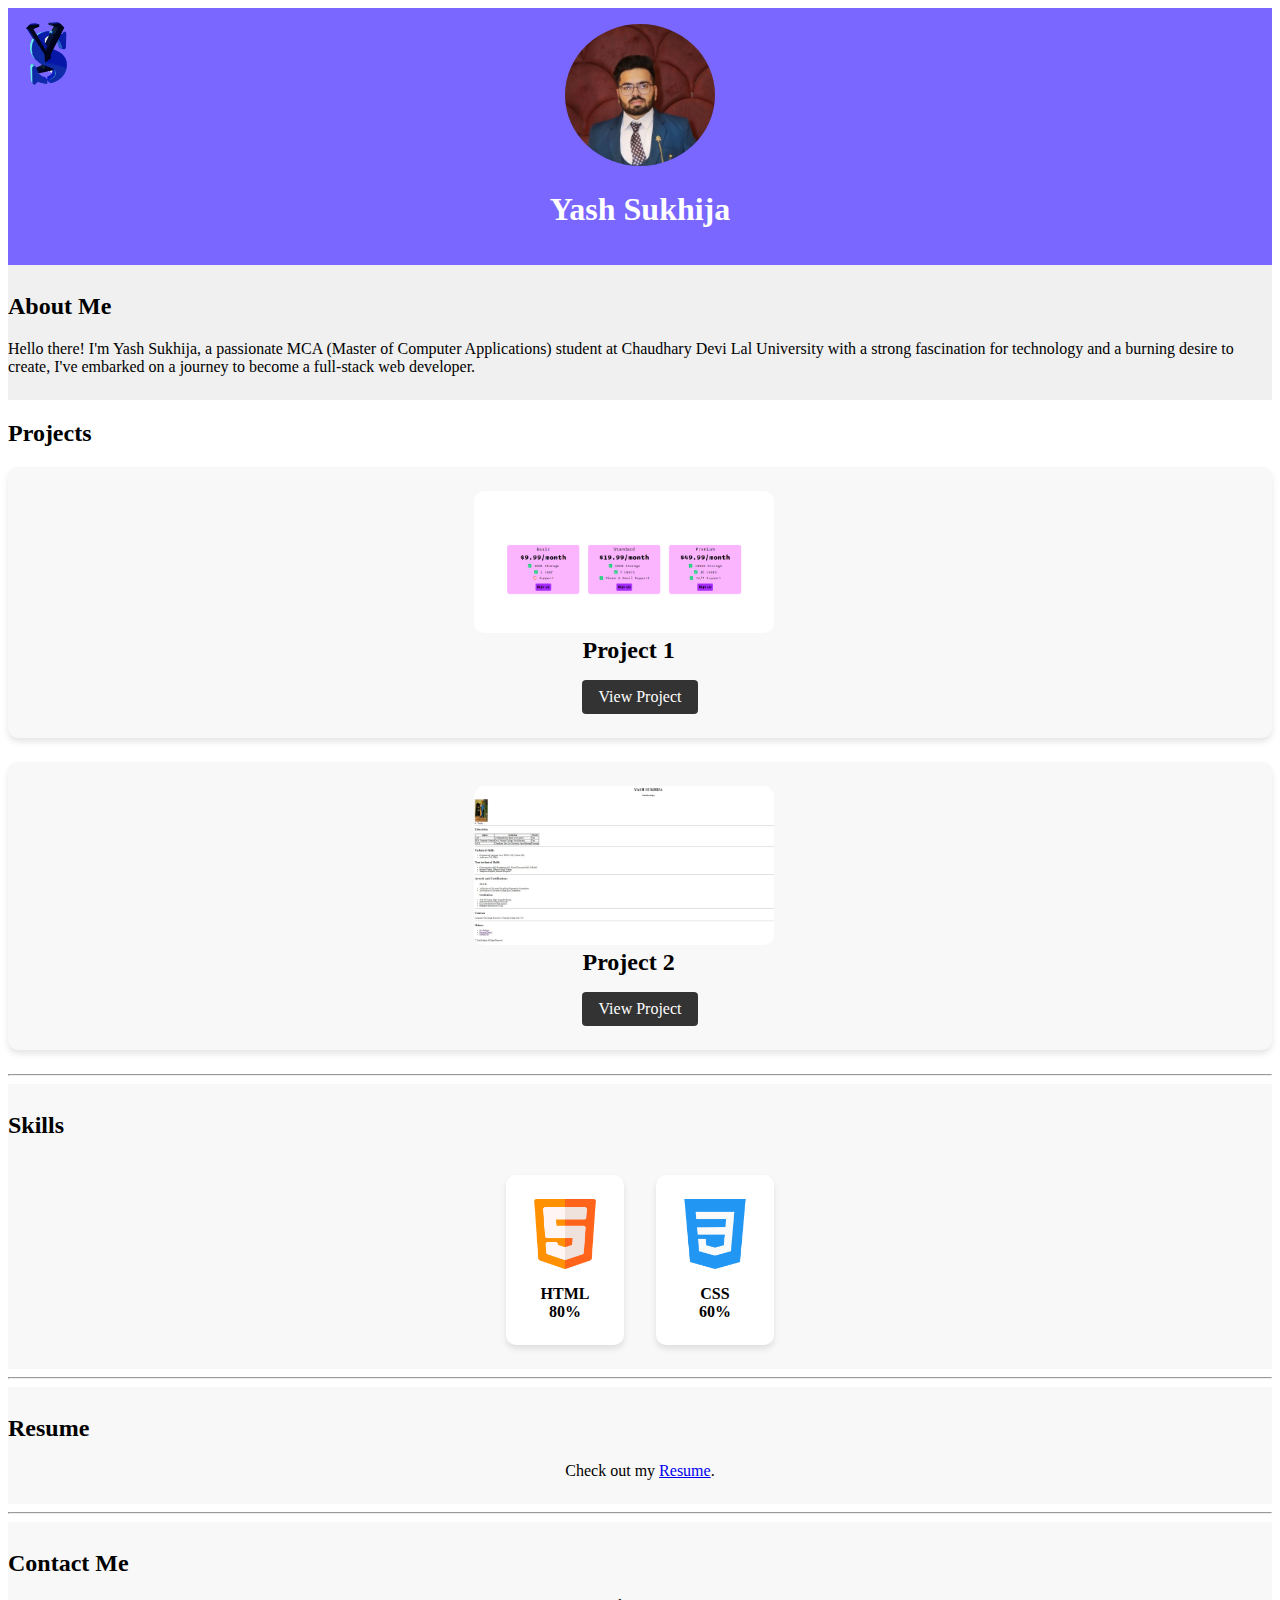
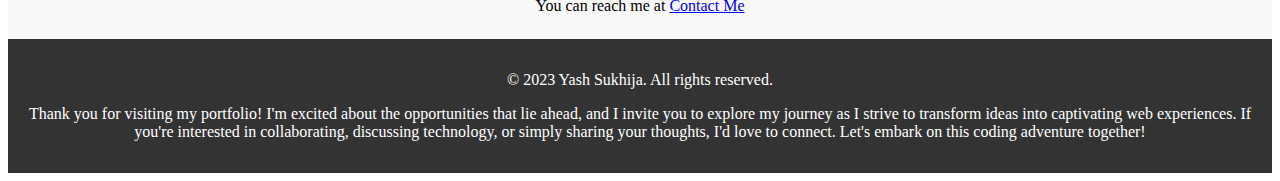
<file: index.html>
<!DOCTYPE html>
<html lang="en">

<head>
    <meta charset="UTF-8">
    <meta name="viewport" content="width=device-width, initial-scale=1.0">
    <link rel="stylesheet" href="styles.css">
    <title>Your Name - Portfolio</title>
</head>

<body>
    <header id="header">
        <div class="container">
            <img src="ys.png" alt="Logo" class="logo">
            <img src="yashu.jpg" alt="Your Name" class="profile">
            <h1>Yash Sukhija</h1>
        </div>
    </header>

    <section id="about">
        <div class="container">
            <div class="bio">
                <h2>About Me</h2>
                <p>Hello there! I'm Yash Sukhija, a passionate MCA (Master of Computer Applications) student at
                    Chaudhary Devi Lal University with a strong fascination for technology and a burning desire to
                    create, I've embarked on a journey to become a full-stack web developer.</p>
            </div>
        </div>
    </section>

    <section id="projects">
        <div class="container">
            <h2>Projects</h2>
            <div class="project">
                <div class="project-image">
                    <img src="pricing project ss.png" alt="Project 1">
                </div>
                <div class="project-details">
                    <h3>Project 1</h3>
                    <a href="price list project.html" target="_blank">View Project</a>
                </div>
            </div>
            <div class="project">
                <div class="project-image">
                    <img src="resumeSS.jpg" alt="Project 2">
                </div>
                <div class="project-details">
                    <h3>Project 2</h3>
                    
                    <a href="resume.html" target="_blank">View Project</a>
                </div>
            </div>
            <!-- Add your project showcases here -->
        </div>
    </section>
<hr>
    <section id="skills">
        <div class="container">
            <h2>Skills</h2>
            <div class="skills-list">
                <div class="skill">
                    <img src="HTML Img.png" alt="HTML">
                    <p>HTML</p>
                    <p>80%</p>
                </div>

                <div class="skill">
                    <img src="CSS img.png" alt="CSS">
                    <p>CSS</p>
                    <p>60%</p>
                </div>
                <!-- Add your skills here -->
            </div>
    </section>
    <hr>

    <section id="resume">
        <div class="container">
            <h2>Resume</h2>
            <p>Check out my <a
                    href="https://drive.google.com/file/d/1ppmjEpK-KtCc-FpNjGwJ9ryBvbw_Bv8W/view?usp=drive_link"
                    target="_blank">Resume</a>.</p>
            <div class="resume-preview">
            </div>
        </div>
    </section>
<hr>
    <section id="contact">
        <div class="container">
            <h2>Contact Me</h2>
            <p>You can reach me at <a href="contact.html">Contact Me</a></p>
        </div>
    </section>

    <footer id="footer">
        <div class="container">
            <p>&copy; 2023 Yash Sukhija. All rights reserved.</p>
            <p>Thank you for visiting my portfolio! I'm excited about the opportunities that lie ahead, and I invite you
                to explore my journey as I strive to transform ideas into captivating web experiences. If you're
                interested in collaborating, discussing technology, or simply sharing your thoughts, I'd love to
                connect. Let's embark on this coding adventure together!</p>
        </div>
    </footer>
</body>

</html>
</file>
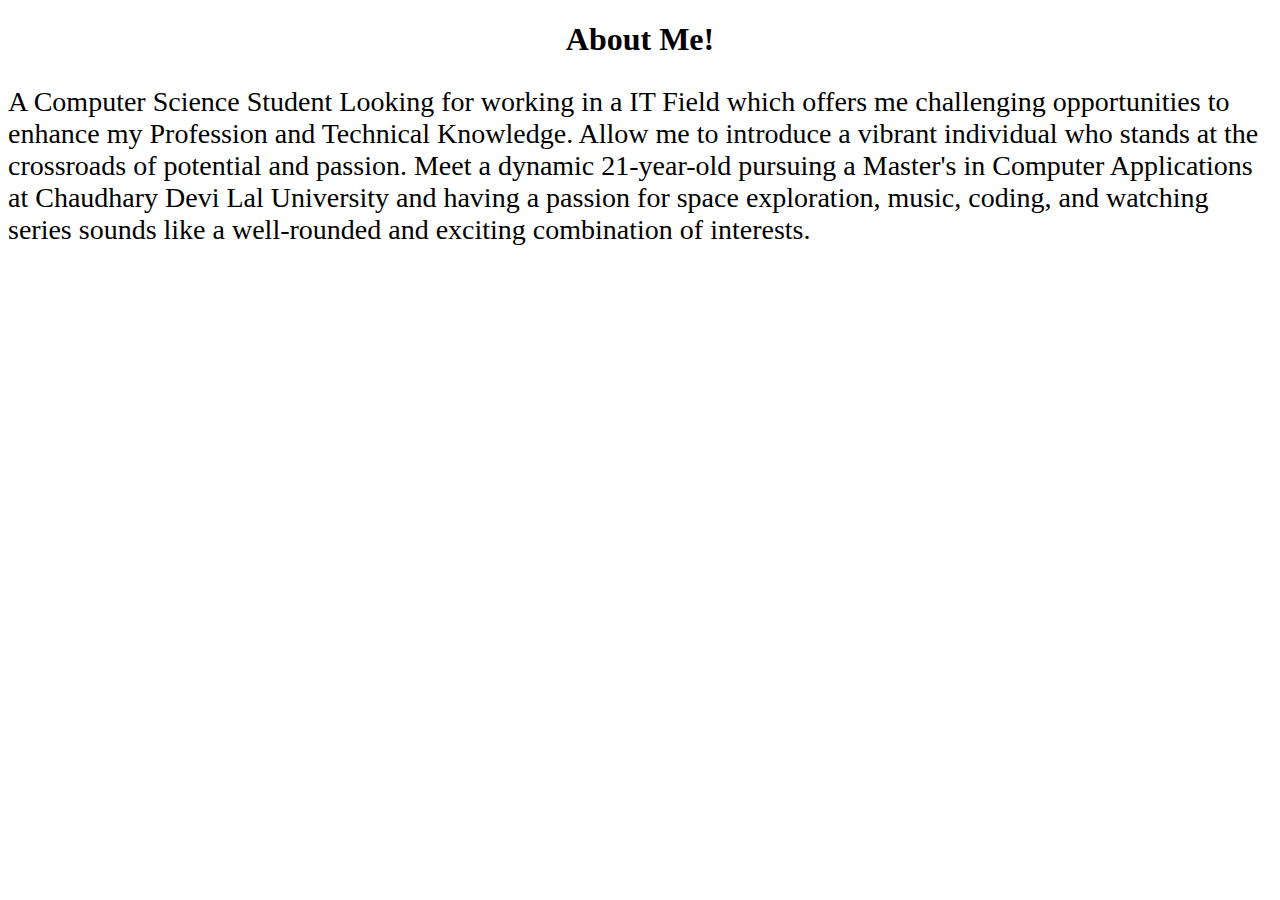
<file: about.html>
<!DOCTYPE html>
<html lang="en">
<head>
    <meta charset="UTF-8">
    <meta name="viewport" content="width=device-width, initial-scale=1.0">
    <title>Document</title>
</head>
<body>
    <Center><h1>About Me!</h1></Center>
    <p style="font-size: 28px;">A Computer Science Student Looking for working in a IT Field which offers me challenging opportunities to enhance my Profession and Technical Knowledge. 
        Allow me to introduce a vibrant individual who stands at the crossroads of potential and passion. Meet a dynamic 21-year-old pursuing a Master's in Computer Applications at Chaudhary Devi Lal University and having a passion for space exploration, music, coding, and watching series sounds like a well-rounded and exciting combination of interests.</p>
    
</body>
</html>
</file>
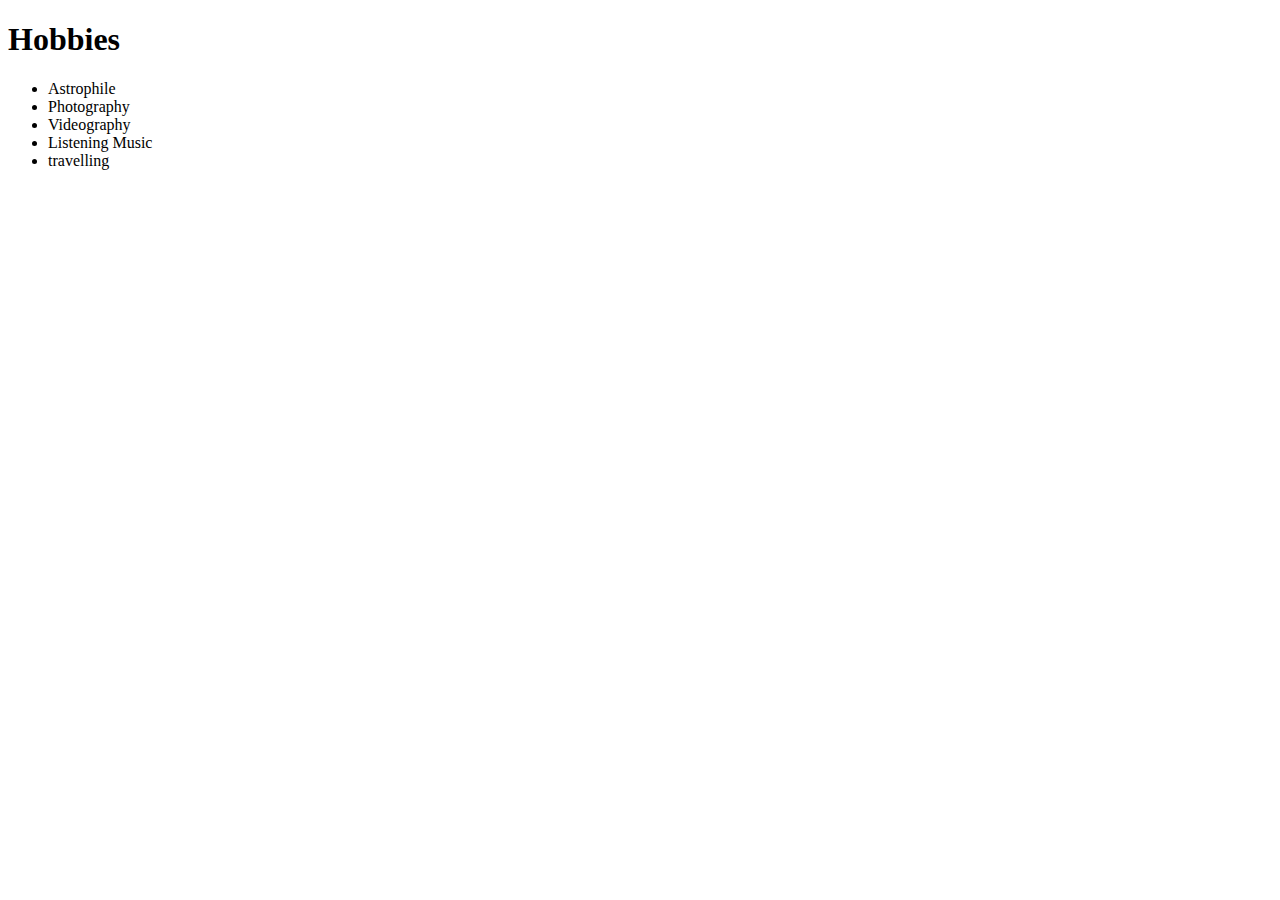
<file: hobbies.html>
<!DOCTYPE html>
<html lang="en">
<head>
    <meta charset="UTF-8">
    <meta name="viewport" content="width=device-width, initial-scale=1.0">
    <title>My Hobbies</title>
</head>
<body>
    <h1>Hobbies</h1>
    <ul>
        <li>Astrophile</li>
        <li>Photography</li>
        <li>Videography</li>
        <li>Listening Music</li>
        <li>travelling</li>

    </ul>
</body>
</html>
</file>
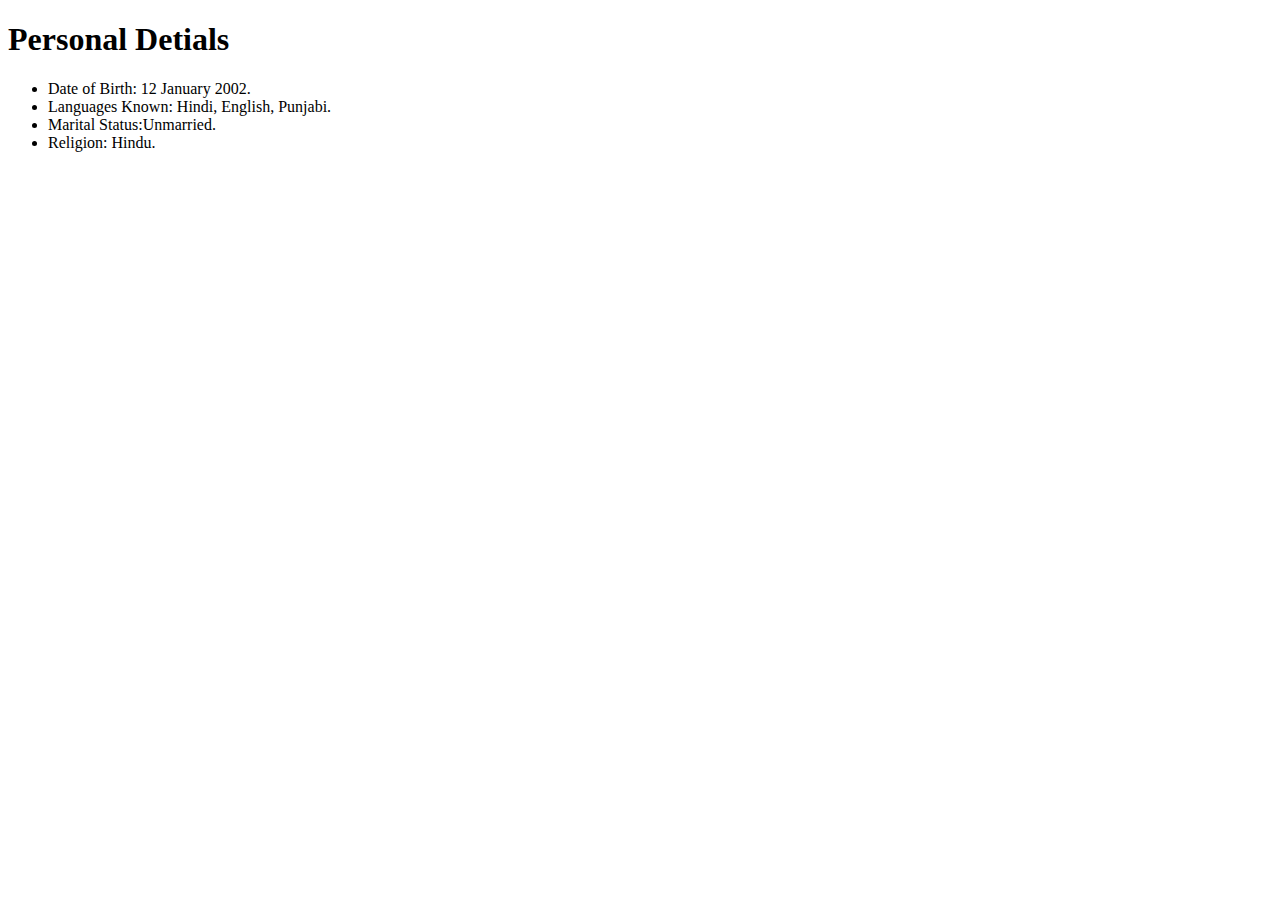
<file: personalDetails.html>
<!DOCTYPE html>
<html lang="en">
<head>
    <meta charset="UTF-8">
    <meta name="viewport" content="width=device-width, initial-scale=1.0">
    <title>Details</title>
</head>
<body>
    <h1>Personal Detials</h1>
    <ul>
        <li>Date of Birth: 12 January 2002.</li>
        <li> Languages Known: Hindi, English, Punjabi.</li>
        <li>Marital Status:Unmarried.</li>
        <li>Religion: Hindu.</li>
    </ul>
</body>
</html>
</file>
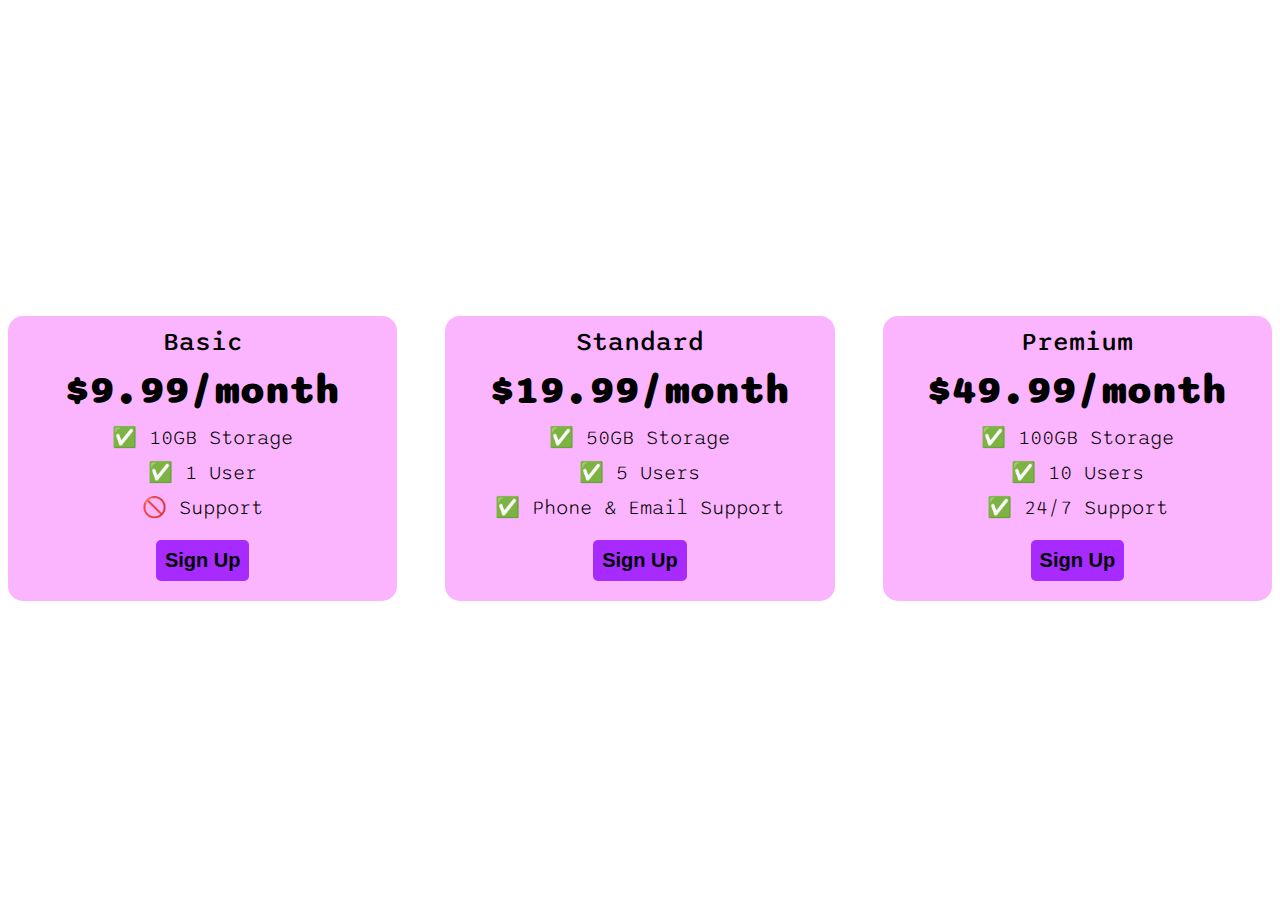
<file: price list project.html>
<!DOCTYPE html>
<html>

<head>
  <title>Flexbox Pricing Table</title>
  <link rel="preconnect" href="https://fonts.googleapis.com">
  <link rel="preconnect" href="https://fonts.gstatic.com" crossorigin>
  <link href="https://fonts.googleapis.com/css2?family=Sono:wght@400;700&display=swap" rel="stylesheet">
  <style>
    body {
      font-family: 'Sono', sans-serif;
    }
    .pricing-container {
      display: flex;
      justify-content: center;
      align-items: center;
      height: 100vh;
      gap: 3rem;
    }
     .pricing-plan {
      flex: 1;
      max-width: 430px;
      background-color: rgb(251, 181, 255);
      text-align: center;
      border-radius: 15px;
    } 
    .plan-title{
      font-size: 26px;
      font-weight: 500;
      margin-top: 10px;
    }
    .plan-price {
      font-size: 40px;
      font-weight: 800;
      margin-top: 10px;
    }
    .plan-features {
      list-style: none;
      margin: 0;
      padding: 0;
      font-size: 20px;
      font-weight: 300;
      margin-top: 10px;
    }
    .plan-features>li{
      margin-bottom: 10px;
    }
    .plan-button {
      background-color: rgb(167, 43, 255);
      border: none;
      border-radius: 5px;
      margin-bottom: 20px;
      font-size: 20px;
      padding: 9px;
      font-weight: 700;
      margin-top: 10px;
    }

    /* Hint: What can you do with a media query and flexbox? */
    @media (max-width: 1250px) {
      .pricing-container{
        flex-direction: column;
        height: 100%;
        
      }
      .pricing-plan{
        width: 400px;
        margin-top: 10px;
      }
    }
  </style>
</head>

<body>
  <div class="pricing-container">
    <div class="pricing-plan">
      <div class="plan-title">Basic</div>
      <div class="plan-price">$9.99/month</div>
      <ul class="plan-features">
        <li>✅ 10GB Storage</li>
        <li>✅ 1 User</li>
        <li>🚫 Support</li>
      </ul>
      <button class="plan-button">Sign Up</a>
    </div>
    <div class="pricing-plan">
      <div class="plan-title">Standard</div>
      <div class="plan-price">$19.99/month</div>
      <ul class="plan-features">
        <li>✅ 50GB Storage</li>
        <li>✅ 5 Users</li>
        <li>✅ Phone &amp; Email Support</li>
      </ul>
      <button class="plan-button">Sign Up</a>
    </div>
    <div class="pricing-plan">
      <div class="plan-title">Premium</div>
      <div class="plan-price">$49.99/month</div>
      <ul class="plan-features">
        <li>✅ 100GB Storage</li>
        <li>✅ 10 Users</li>
        <li>✅ 24/7 Support</li>
      </ul>
      <button class="plan-button">Sign Up</a>
    </div>
  </div>

</body>

</html>
</file>
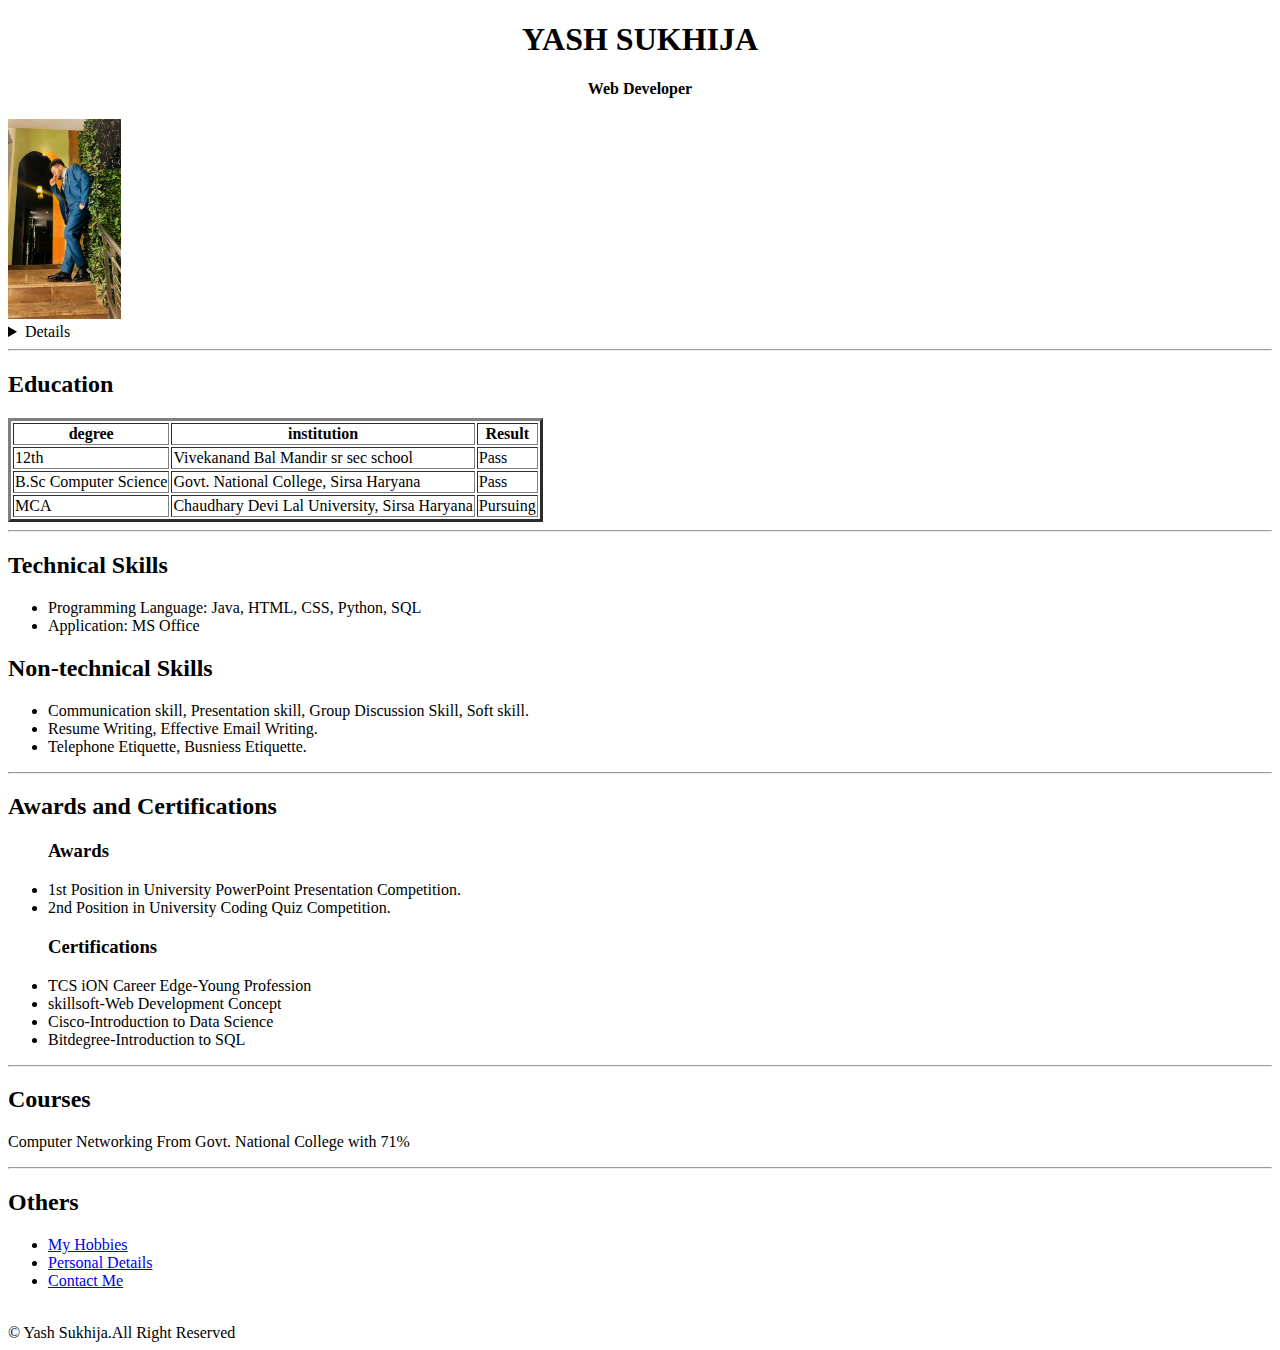
<file: resume.html>
<!DOCTYPE html>
<html lang="en">
<head>
    <meta charset="UTF-8">
    <meta name="viewport" content="width=device-width, initial-scale=1.0">
    <title>My Resume</title>
</head>
<body>
    <center><h1>YASH SUKHIJA</h1></center>
    <center><h4>Web Developer</h4></center>
    <img src="yash02.jpg.jpeg" height="200" alt="Candidate Image" />
    <details><h2> Summary</h2>
    <p>A Computer Science Student Looking for working in a IT Field
        which offers me challenging opportunities to enhance my
        Profession and Technical Knowledge.</p></details>
    <hr>
    <h2>Education</h2>
    <table border="3px">
        <tr>
            <th>degree</th>
            <th>institution</th>
            <th>Result</th>
        </tr>

        <tr>
            <td>12th</td>
            <td>Vivekanand Bal Mandir sr sec school</td>
            <td>Pass</td>
        </tr>

        <tr>
            <td>B.Sc Computer Science</td>
            <td>Govt. National College, Sirsa Haryana</td>
            <td>Pass</td>
        </tr>

        <tr>
            <td>MCA</td>
            <td>Chaudhary Devi Lal University, Sirsa Haryana</td>
            <td>Pursuing</td>
        </tr>
    </table>
    <hr>
    
    <h2>Technical Skills</h2>
    <ul>
        <li>Programming Language: Java, HTML, CSS, Python, SQL</li>
        <li>Application: MS Office</li>
    </ul>
    <h2>Non-technical Skills</h2>
    <ul>
        <li>Communication skill, Presentation skill, Group Discussion Skill, Soft skill.</li>
        <li>Resume Writing, Effective Email Writing.</li>
        <li>Telephone Etiquette, Busniess Etiquette.</li>
    </ul>
    <hr>
    <h2>Awards and Certifications</h2>
    <ul>
        <h3>Awards</h3>
        <li>1st Position in University PowerPoint Presentation
            Competition.</li>
        <li>2nd Position in University Coding Quiz Competition.</li>
    </ul>
        
    <ul>
        <h3>Certifications</h3>

        <li>TCS iON Career Edge-Young Profession</li>
        <li>skillsoft-Web Development Concept</li>
        <li>Cisco-Introduction to Data Science</li>
        <li>Bitdegree-Introduction to SQL</li>
    </ul>
    <hr>

    <h2>Courses</h2>
    <p>Computer Networking From Govt. National College with 71%</p>
    <hr>

    <h2>Others</h2>
    <ul>
        <li><a href="hobbies.html">My Hobbies</a></li>
        <li><a href="personalDetails.html">Personal Details</a></li>
        <li><a href="./contact.html">Contact Me</a></li>
    </ul>
    <br>
    <footer>© Yash Sukhija.All Right Reserved</footer>
</body>
</html>
</file>
<file: styles.css>
/* Your previous CSS rules */

/* Style the header */
/* Your previous CSS rules */

/* Style the header */
#header {
    background-color: #634effdb;
    color: white;
    text-align: center;
    padding: 1rem 0;
    position: relative; 
}

.logo {
    height: 70px;
    max-width: 70px;
    position: absolute; 
    top: 10px; 
    left: 10px; 
}

.profile-pic {
    max-width: 150px;
    border-radius: 50%;
    margin-left: auto;
    margin-right: auto;
    display: block;
}



#header img {
    max-width: 150px;
    border-radius: 50%;
}

/* Style the about section */
#about {
    padding: 0.5rem 0;
    background-color: #f0f0f0;
}

#about img {
    max-width: 300px;
    float: left;
    margin-right: 2rem;
}

/* Style project showcases */
.project {
    display: flex;
    align-items: center;
    background-color: #f8f8f8;
    border-radius: 10px;
    padding: 1.5rem;
    margin-bottom: 1.5rem;
    box-shadow: 0px 4px 6px rgba(0, 0, 0, 0.1);
    transition: transform 0.2s;
}

.project:hover {
    transform: translateY(-5px);
}

.project-image {
    flex: 1;
    max-width: 300px;
    margin-right: 2rem;
}

.project-image img {
    width: 100%;
    border-radius: 10px;
}

.project-details {
    flex: 2;
}

.project h3 {
    margin: 0;
    font-size: 1.5rem;
}

.project p {
    margin-top: 0.5rem;
    color: #777;
}

.project a {
    display: inline-block;
    background-color: #333;
    color: white;
    padding: 0.5rem 1rem;
    text-decoration: none;
    border-radius: 4px;
    margin-top: 1rem;
    transition: background-color 0.3s;
}

.project a:hover {
    background-color: #555;
}


/* Style skills section */
#skills {
    background-color: #f8f8f8;
    padding: 0.5rem 0;
}

.skills-list {
    display: flex;
    flex-wrap: wrap;
    justify-content: center;
}

.skill {
    display: flex;
    flex-direction: column;
    align-items: center;
    margin: 1rem;
    padding: 1.5rem;
    background-color: white;
    border-radius: 10px;
    box-shadow: 0px 4px 6px rgba(0, 0, 0, 0.1);
    transition: transform 0.2s;
}

.skill:hover {
    transform: translateY(-5px);
}

.skill img {
    max-width: 70px;
    margin-bottom: 1rem;
}

.skill p {
    margin: 0;
    font-weight: bold;
}

/* Style resume section */
#resume {
    background-color: #f8f8f8;
    padding: 0.5rem 0;
    
}

#resume p {
    text-align: center;
    margin-bottom: 1rem;
}

.resume-preview {
    box-shadow: 0px 4px 6px rgba(0, 0, 0, 0.1);
    overflow: hidden;    
}
#contact{
    background-color: #f8f8f8;
    padding: 0.5rem 0;
}
#contact p{
    text-align: center;
    margin-bottom: 1rem;
}

#footer {
    background-color: #333;
    color: white;
    text-align: center;
    padding: 1rem 0;
}

#header {
    padding: 1rem 0;
}

/* Style project showcases for smaller screens */
.project {
    flex-direction: column;
    align-items: center;
}

/* Adjust image size for mobile */
.project-image img {
    max-width: 100%;
}

/* Style the skills section for smaller screens */
.skills-list {
    flex-direction: row;
    align-items: flex-start;
}

/* Style resume section for smaller screens */

/* Add a media query for screens with a maximum width of 768px (typical mobile devices) */
@media (max-width: 768px) {
    /* Modify styles for mobile screens */
    body {
        font-size: 16px;
    }

    /* Adjust header styles for mobile */
    #header h1 {
        font-size: 24px;
    }

    /* Style project showcases for mobile */
    .project {
        margin: 1rem 0;
    }

    /* Style the skills section for mobile */
    .skills-list {
        align-items: center;
    }
    .logo{
        height: 30px;
    }
    .profile{
        object-fit: cover;
        margin-bottom: 10px;
        width: 100%;
        display: inline;
    }
}
</file>
